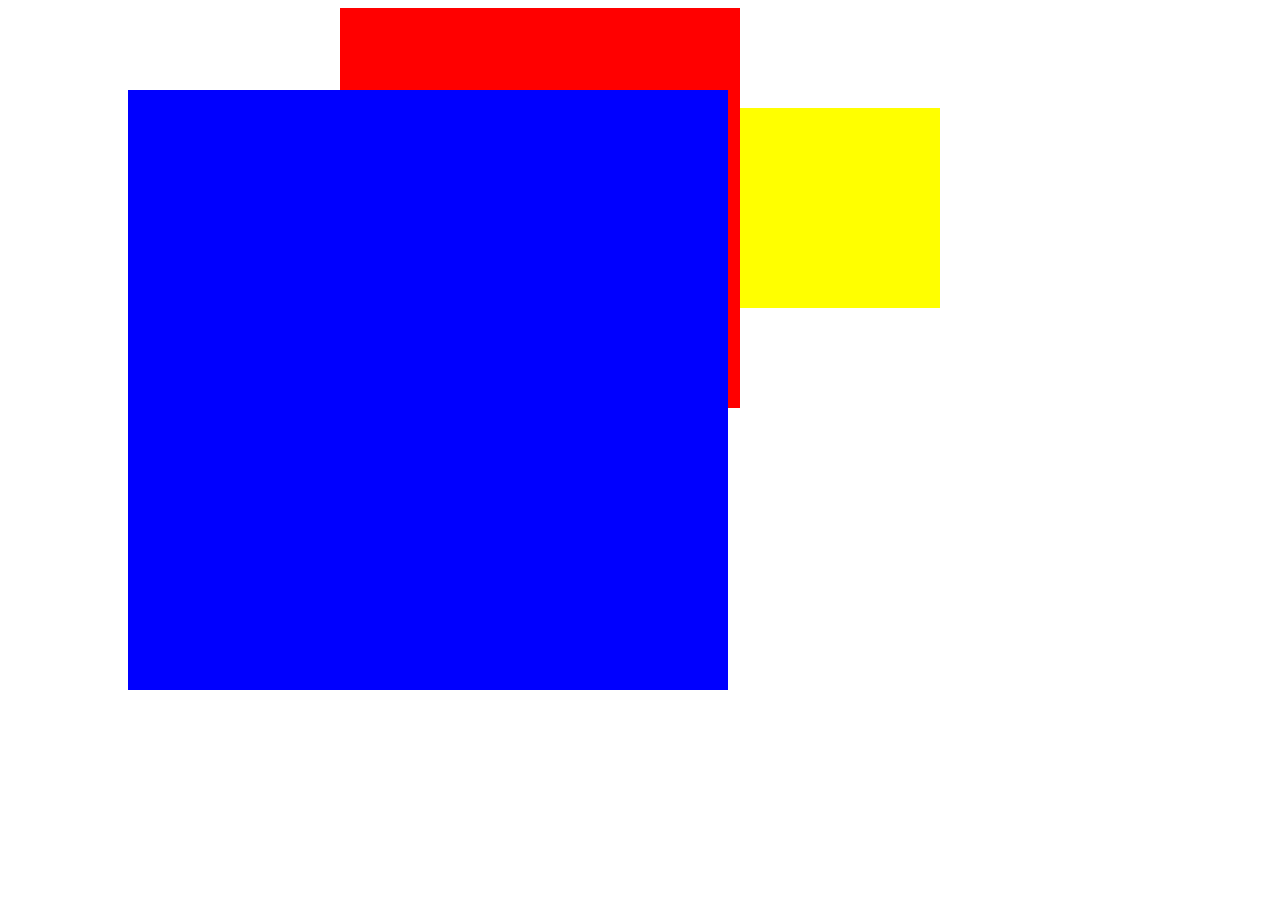
<file: box-model/index.html>
<!DOCTYPE html>
<html lang="en">
<head>
    <meta charset="UTF-8">
    <meta name="viewport" content="width=device-width, initial-scale=1.0">
    <meta http-equiv="X-UA-Compatible" content="ie=edge">
    <title>Box Model</title>
    <link rel="stylesheet" href="main.css">
</head>
<body>
    <div class="fc">
    <div class= "lg blue fc"></div>
        <div class= "md red fc"></div>
            <div class= "sm yellow fc"></div>
    </div>
</body>
</html>
</file>
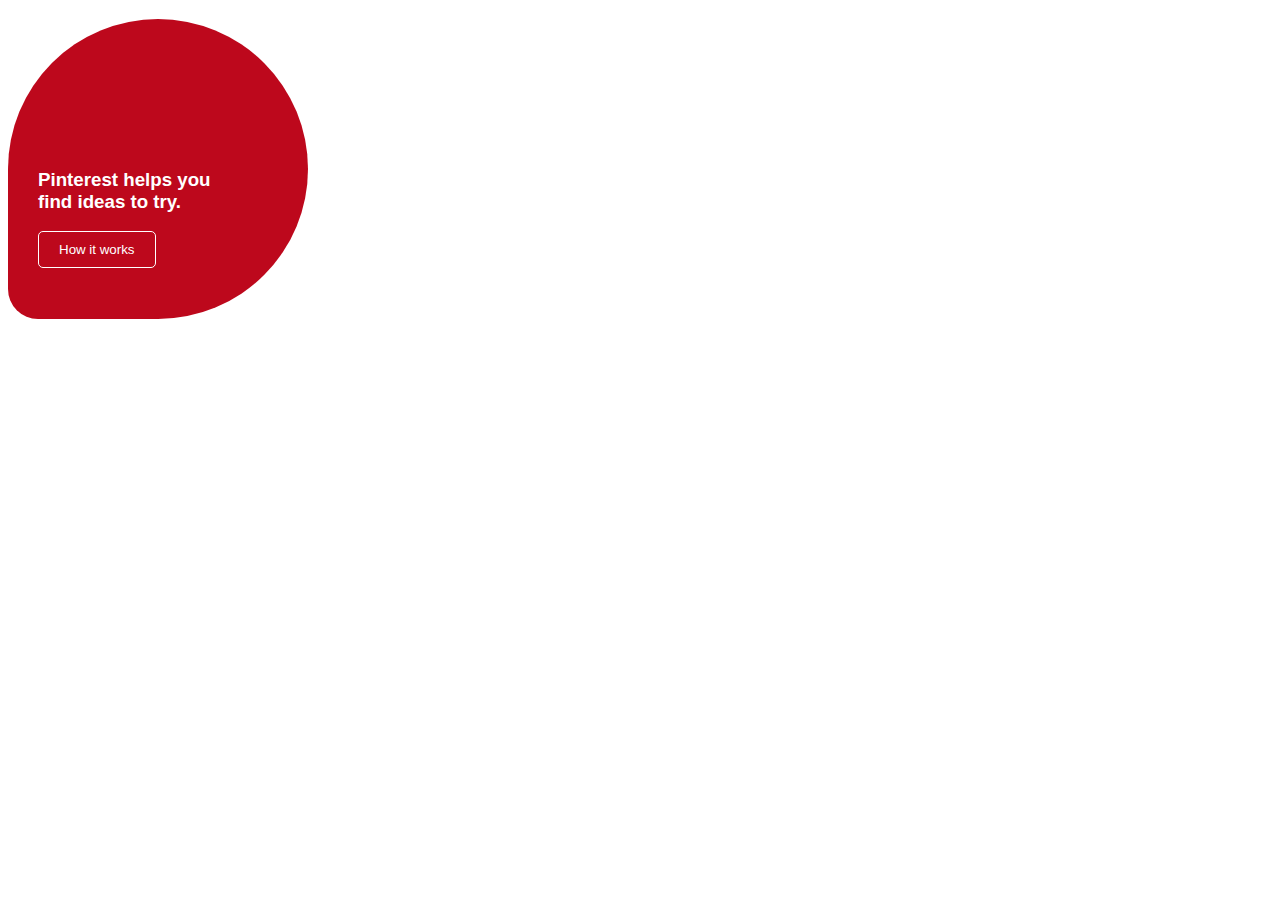
<file: pinterest-red-blob/index.html>
<!DOCTYPE html>
<html lang="en">
<head>
    <meta charset="UTF-8">
    <meta name="viewport" content="width=device-width, initial-scale=1.0">
    <meta http-equiv="X-UA-Compatible" content="ie=edge">
    <title>Pinterest Red Blob</title>
    <link rel="stylesheet" href="main.css">
</head>
<body> 
   <div class="container">
<div class="blob">
    <h3 class="call-to-action ff">Pinterest helps you find ideas to try.</h3>
    <div class="btn-container">
    <button class="btn ff">How it works</button>
    </div>
</div>
</div>
</body>
</html>
</file>
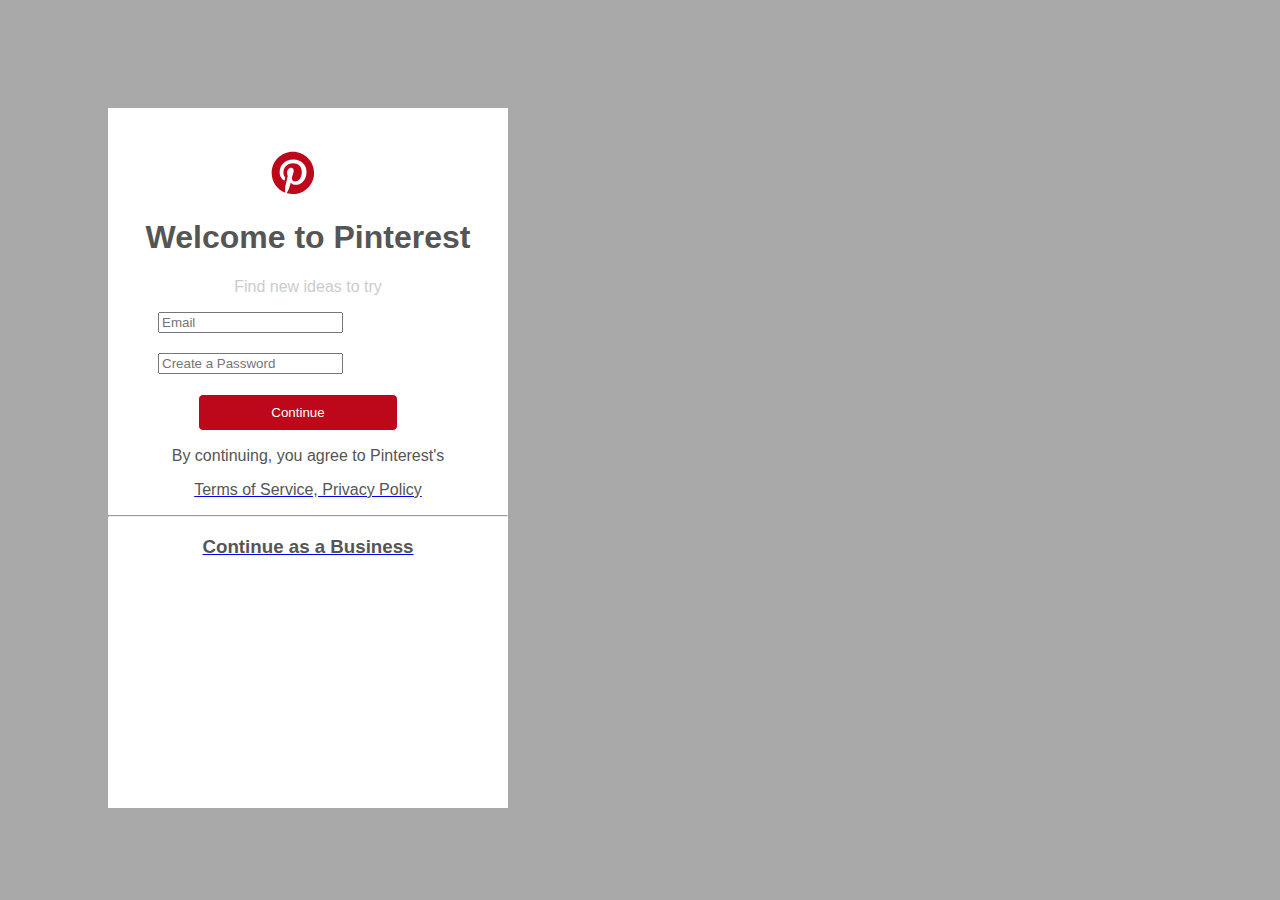
<file: pinterest-signup-form/index.html>
<!DOCTYPE html>
<html lang="en">

<head>
    <meta charset="UTF-8">
    <meta name="viewport" content="width=device-width, initial-scale=1.0">
    <meta http-equiv="X-UA-Compatible" content="ie=edge">
    <title>Pinterest Signup Form</title>
    <link rel="stylesheet" href="main.css">
</head>

<body>
    <div class="main-container">
        <div class="icon-container">
            <svg height="50" viewBox="-3 -3 82 82" width="50" style="display: block;">
                <circle cx="38" cy="38" fill="white" r="40"></circle>
                <path d="M27.5 71c3.3 1 6.7 1.6 10.3 1.6C57 72.6 72.6 57 72.6 37.8 72.6 18.6 57 3 37.8 3 18.6 3 3 18.6 3 37.8c0 14.8 9.3 27.5 22.4 32.5-.3-2.7-.6-7.2 0-10.3l4-17.2s-1-2-1-5.2c0-4.8 3-8.4 6.4-8.4 3 0 4.4 2.2 4.4 5 0 3-2 7.3-3 11.4C35.6 49 38 52 41.5 52c6.2 0 11-6.6 11-16 0-8.3-6-14-14.6-14-9.8 0-15.6 7.3-15.6 15 0 3 1 6 2.6 8 .3.2.3.5.2 1l-1 3.8c0 .6-.4.8-1 .4-4.4-2-7-8.3-7-13.4 0-11 7.8-21 22.8-21 12 0 21.3 8.6 21.3 20 0 12-7.4 21.6-18 21.6-3.4 0-6.7-1.8-7.8-4L32 61.7c-.8 3-3 7-4.5 9.4z"
                    fill="#BD081C" fill-rule="evenodd"></path>
            </svg>
        </div>

        <h1 class="ff center">Welcome to Pinterest</h1>
        <p class="ff center light-font">Find new ideas to try</p>

        <div class="form-container">
            <form>
                <div class="form-input">
                    <input type="text" placeholder="Email">
                </div>
                <div class="form-input">
                    <input type="text" placeholder="Create a Password">
                </div>
                <div class="btn-container">
                    <button class="btn">Continue</button>
                </div>
            </form>
        </div>

        <p class="ff center">By continuing, you agree to Pinterest's</p>

        <a href="https://policy.pinterest.com/en/terms-of-service">
            <p class="ff center">Terms of Service, Privacy Policy</p>
        </a>
        <hr>
        <a href="https://www.pinterest.com/business/create/">
            <h3 class="ff center">Continue as a Business</h3>
        </a>
    </div>

</body>

</html>
</file>
<file: box-model/main.css>
* {
    box-sizing: border-box;
}

/*Flex Container*/

.fc {
    display: flex;
    align-items: center;
    justify-content: center;
}

.lg {
 width: 600px;
 height: 600px;
 position: fixed;
 top: 10%;
 left: 10%; 
}

.md {
width: 400px;
height: 400px;

}

.sm {
width: 200px;
height: 200px;


}

.blue {
    background: blue;
}

.red {
    background: red;
}

.yellow {
    background: yellow;
}
</file>
<file: pinterest-red-blob/main.css>
* {
    box-sizing: border-box;
}

.ff {font-family: -apple-system,BlinkMacSystemFont,"Segoe UI",Roboto,Oxygen-Sans,Ubuntu,Cantarell,"Fira Sans","Droid Sans","Helvetica Neue",Helvetica,"ヒラギノ角ゴ Pro W3","Hiragino Kaku Gothic Pro",メイリオ,Meiryo,"ＭＳ Ｐゴシック",Arial,sans-serif,"Apple Color Emoji","Segoe UI Emoji","Segoe UI Symbol";
}

.blob {
background-color: rgb(189,8,28);
width: 300px;
height: 300px;
border-top-right-radius: 100%;
border-top-left-radius: 100%;
border-bottom-right-radius: 100%;
border-bottom-left-radius: 20%;
}

.call-to-action {
    color: white;
    position: relative;
    top: 50%;
    left: 10%;
    width: 70%;
    
}

.btn-container {
    position: relative;
    top: 50%;
    left: 10%;
}

.btn {
    border: 1px solid white;
    color: white;
    background-color: rgb(189,8,28);
    border-radius: 5px;
    padding-left: 20px;
    padding-right: 20px;
    padding-top: 10px;
    padding-bottom: 10px;
    cursor: pointer;
}
</file>
<file: pinterest-signup-form/main.css>
body {
    background: darkgray;
}

* {
    box-sizing: border-box;
}

.ff {font-family: -apple-system,BlinkMacSystemFont,"Segoe UI",Roboto,Oxygen-Sans,Ubuntu,Cantarell,"Fira Sans","Droid Sans","Helvetica Neue",Helvetica,"ヒラギノ角ゴ Pro W3","Hiragino Kaku Gothic Pro",メイリオ,Meiryo,"ＭＳ Ｐゴシック",Arial,sans-serif,"Apple Color Emoji","Segoe UI Emoji","Segoe UI Symbol";
color: rgb(85, 85, 85);
}

.icon-container {
    position: relative;
    padding-top: 40px;
    left: 40%;
}

.btn {
    border: 1px solid white;
    color: white;
    width: 200px;
    background-color: rgb(189,8,28);
    border-radius: 5px;
    padding-left: 20px;
    padding-right: 20px;
    padding-top: 10px;
    padding-bottom: 10px;
    cursor: pointer;
}

.main-container {
    background: white;
    width: 400px;
    height: 700px;
    position: relative;
    top: 100px;
    left: 100px;
}

.form-input {
    margin-bottom: 20px;
}

.center {
    text-align: center;
}

.light-font {
    color: rgb(204, 204, 204)
}

.form-container {
    position: relative;
    left: 50px;
}

.btn-container {
    position: relative;
    top: 50%;
    left: 10%;
}
</file>
